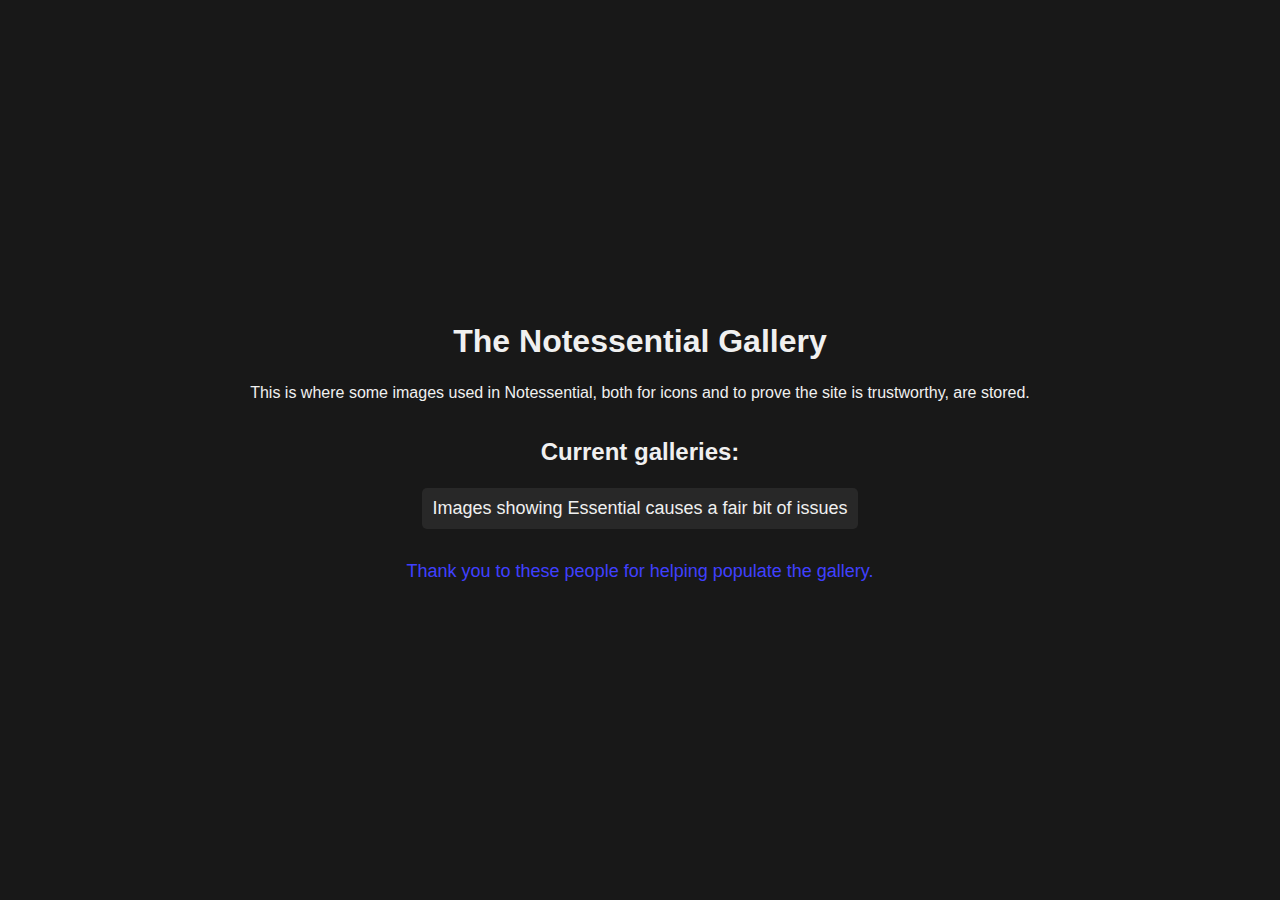
<file: index.html>
<!DOCTYPE html>
<html lang="en">
  <head>
    <meta charset="UTF-8">
    <meta name="viewport" content="width=device-width, initial-scale=1.0">
    <title>The Notessential Gallery</title>
    <link rel="stylesheet" type="text/css" href="./css/index.css"> <!-- Link to the CSS file --> <!-- <-- does that really need to be commented here -->
  </head>
  <body>
  <h1>The Notessential Gallery</h1>
  <p>This is where some images used in Notessential, both for icons and to prove the site is trustworthy, are
    stored.</p>
  <h2>Current galleries:</h2>
  <ul>
    <li><a href="./crashes.html">Images showing Essential causes a fair bit of issues</a></li>
  </ul>
  <p>
    <a href="./attributions.html">Thank you to these people for helping populate the gallery.</a>
  </p>
  </body>
</html>
</file>
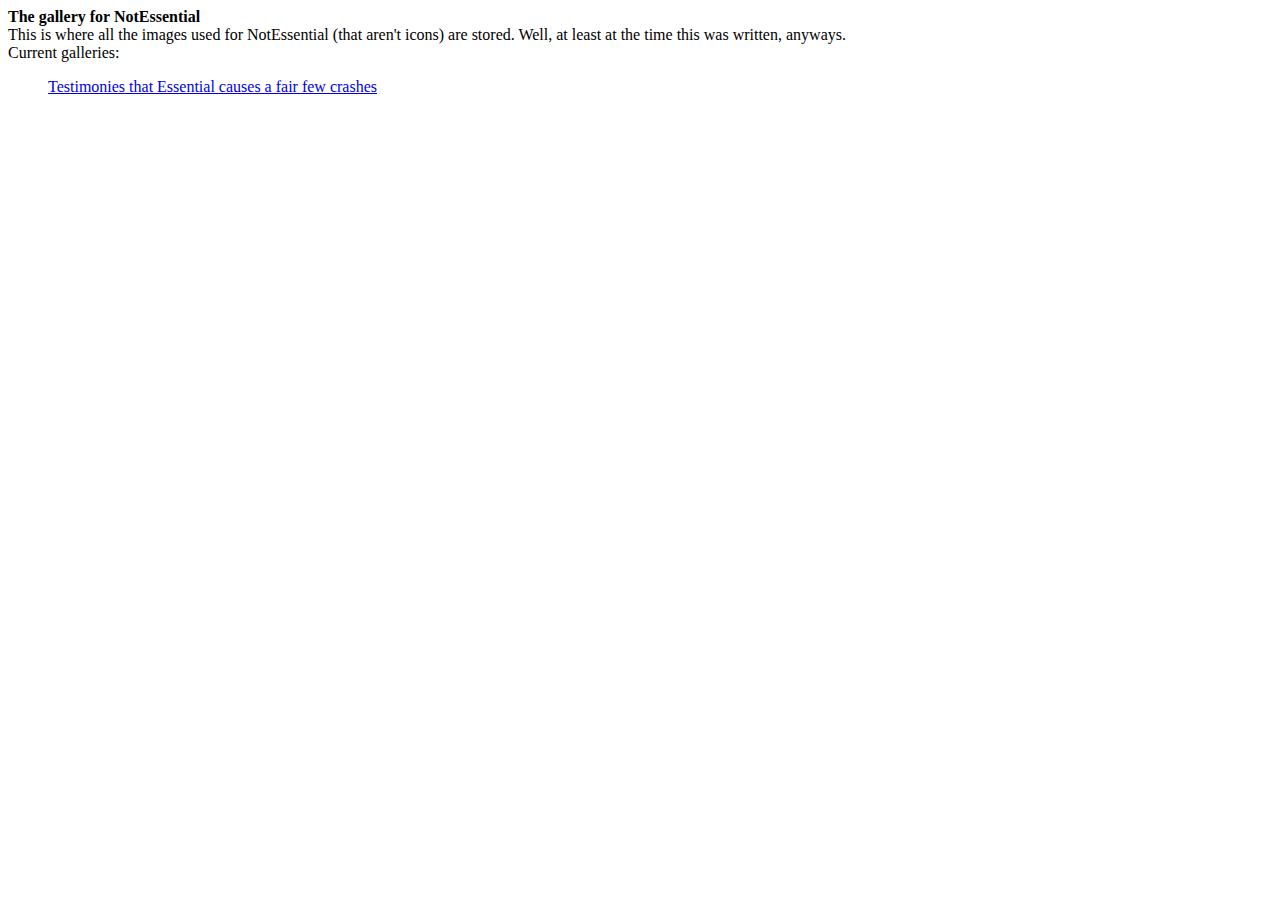
<file: docs/index.html>
<!DOCTYPE html>
<head>
  <title> The NotEssential gallery </title>
</head>
<body>
  <b> The gallery for NotEssential </b>
  <br>
  This is where all the images used for NotEssential (that aren't icons) are stored. Well, at least at the time this was written, anyways.
  <br>
  Current galleries:
  <br>
  <ul>
    <a href="./crashes.html">Testimonies that Essential causes a fair few crashes</a>
  </ul>
</body>
</file>
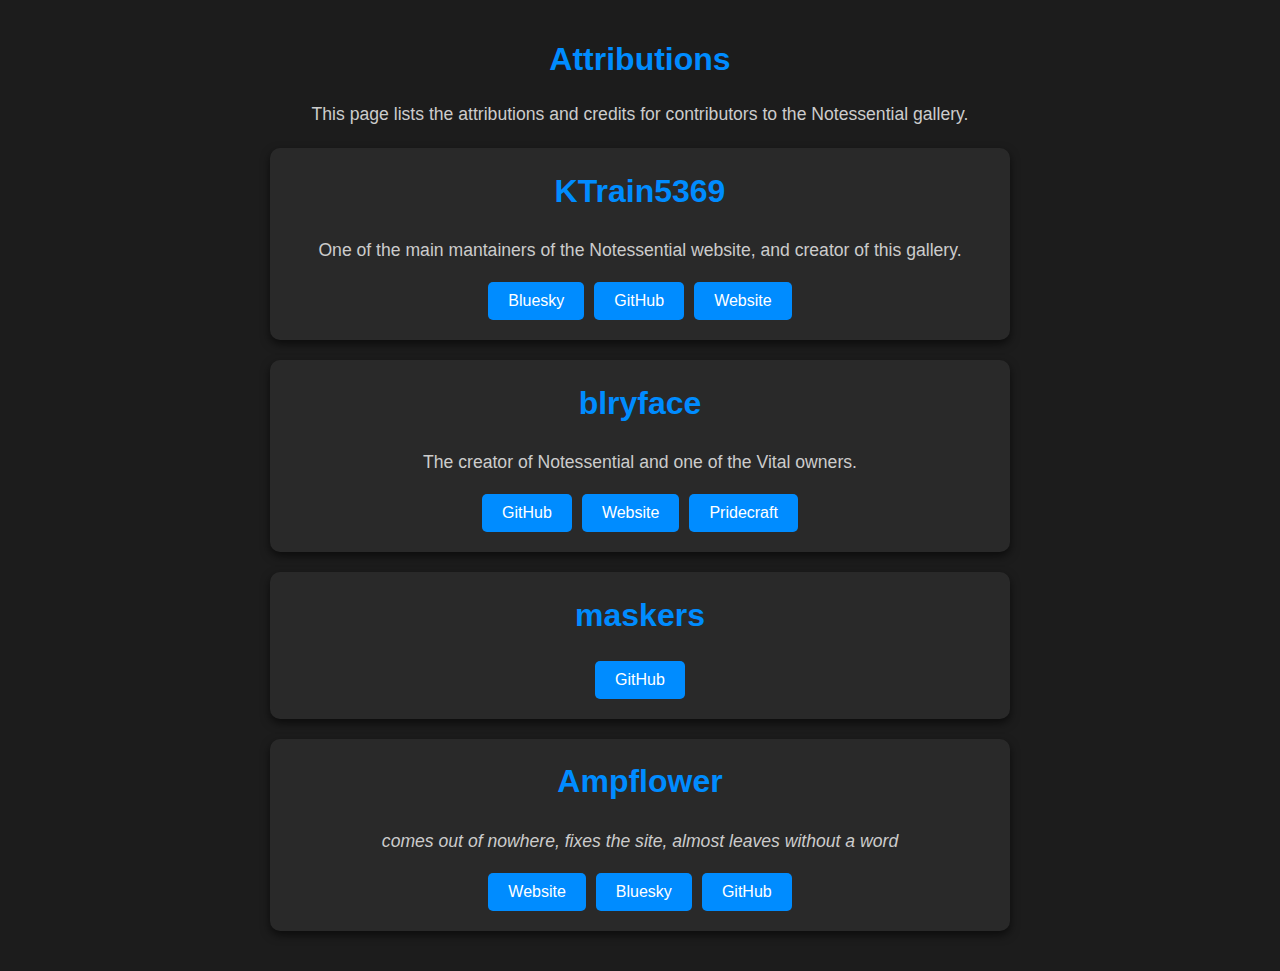
<file: attributions.html>
<!DOCTYPE html>
<html lang="en">
	<head>
		<meta charset="UTF-8">
		<meta name="viewport" content="width=device-width, initial-scale=1.0">
		<title>Attributions | Notessential Gallery</title>
		<link rel="stylesheet" type="text/css" href="./css/attributions.css">
	</head>
	<body>
		<h1>Attributions</h1>
		<p>This page lists the attributions and credits for contributors to the Notessential gallery.</p>
  
		<div class="maintainer">
			<h2>KTrain5369</h2>
			<p>One of the main mantainers of the Notessential website, and creator of this gallery.</p>
			<div class="social-buttons">
				<a href="https://bsky.app/profile/ktrain5369.me" target="_blank">
					<button>Bluesky</button>
				</a>
				<a href="https://github.com/KTrain5169" target="_blank">
					<button>GitHub</button>
				</a>
				<a href="https://ktrain5169.github.io/" target="_blank">
					<button>Website</button>
				</a>
			</div>
		</div>
		
		<div class="contributor">
			<h2>blryface</h2>
			<p>The creator of Notessential and one of the Vital owners.</p>
			<div class="social-buttons">
				<a href="https://github.com/blryface" target="_blank">
					<button>GitHub</button>
				</a>
				<a href="https://blurry.gay/" target="_blank">
					<button>Website</button>
				</a>
				<a href="https://pridecraft.gay/" target="_blank">
					<button>Pridecraft</button>
				</a>
			</div>
		</div>

		<div class="contributor">
			<h2>maskers</h2>
			<div class="social-buttons">
				<a href="https://github.com/maskersss" target="_blank">
					<button>GitHub</button>
				</a>
			</div>
		</div>

		<div class="contributor">
			<h2>Ampflower</h2>
			<p><i>comes out of nowhere, fixes the site, almost leaves without a word</i></p>
			<div class="social-buttons">
				<a href="https://ampflower.gay" target="_blank">
					<button>Website</button>
				</a>
				<a href="https://bsky.app/profile/ampflower.gay" target="_blank">
					<button>Bluesky</button>
				</a>
				<a href="https://github.com/Ampflower" target="_blank">
					<button>GitHub</button>
				</a>
			</div>
		</div>
	</body>
</html>
</file>
<file: css/index.css>
/* Set body background and typography */
body {
  font-family: 'Helvetica', sans-serif;
  background-color: #181818;
  color: #f0f0f0;
  margin: 0;
  padding: 20px;
  text-align: center;
  display: flex;
  flex-direction: column;
  justify-content: center;
  align-items: center;
  height: 100vh;
}

/* Bold title */
b {
  font-size: 28px;
  margin-bottom: 15px;
  display: block;
}

/* Styling for links */
a {
  color: #4040ff; /* who tf decided #00F was good IN A BLACK BACKGROUND */
  text-decoration: none;
  font-size: 18px;
}

a:hover {
  text-decoration: underline;
}

/* Remove default list styling */
ul {
  list-style: none;
  padding: 0;
}

/* Style the list items */
ul li {
  background-color: #282828;
  border-radius: 5px;
  transition: background-color 0.3s ease;
}

/* Change background color on hover */
ul li:hover {
  background-color: #2e2e2e; /* why were we obsessed with blue */
  color: #181818;
}

ul li a { /* u ii a i u iii a i */
  color: inherit; /* Inherits the colour from li */
  display: block; /* Ensures that padding actually works */
  padding: 10px;
}

ul li a:hover {
  text-decoration: underline;
}

/* Ensure everything stacks vertically */
html, body {
  display: flex;
  justify-content: center;
  align-items: center;
  flex-direction: column;
  height: 100%;
  margin: 0;
  padding: 0;
}

br {
  margin-bottom: 10px;
}

h1,h2,h3 {
	margin-bottom: 0.25em;
}
</file>
<file: css/attributions.css>
/* General Page Styling */
body {
  font-family: 'Arial', sans-serif;
  background-color: #1c1c1c; /* Dark background to match site theme */
  color: #f0f0f0; /* Light text color */
  padding: 20px;
  margin: 0;
}

h1, h2 {
  text-align: center;
  color: #008cff; /* Blue accent color */
  font-size: 2em;
}

h2 {
  margin-top: 0.15em; /* Visually looks nicer */
}

p {
  line-height: 1.6;
  color: #cccccc;
  font-size: 1.1em;
  text-align: center;
}

/* Attribution section styling */    /* wtf does this do here */
.contributor, .maintainer {
  padding: 20px;
  border-radius: 10px;
  box-shadow: 0 4px 10px rgba(0, 0, 0, 0.6);
  background-color: #292929; /* Matching the dark theme */
  max-width: 700px;
  margin: 20px auto;
  text-align: center;
}

/*
.maintainer {
  border: 1px solid #00F;
}

.contributor {
  border: 1px solid #333;
}
*/

.social-buttons {
  display: flex;
  flex-flow: row;
  justify-content: center;
  gap: 10px;
  margin-top: 10px;
}

.social-buttons button {
  background-color: #008cff; /* Blue for buttons */
  color: #fff;
  border: none;
  padding: 10px 20px;
  cursor: pointer;
  border-radius: 5px;
  font-size: 1em;
  transition: background-color 0.3s ease;
}

.social-buttons button:hover {
  background-color: #0076d1; /* Slightly darker blue on hover */
}

.social-buttons a {
  display: block;
}

a > button {
  margin: 0;
}

/* Mobile and responsive adjustments */
@media (max-width: 768px) {
  body {
    padding: 10px;
  }

  .person {
    padding: 15px;
  }

  h1 {
    font-size: 1.8em;
  }

  h2 {
    font-size: 1.5em;
  }

  .social-buttons button {
    font-size: 0.9em;
    padding: 8px 15px;
  }
}
</file>
